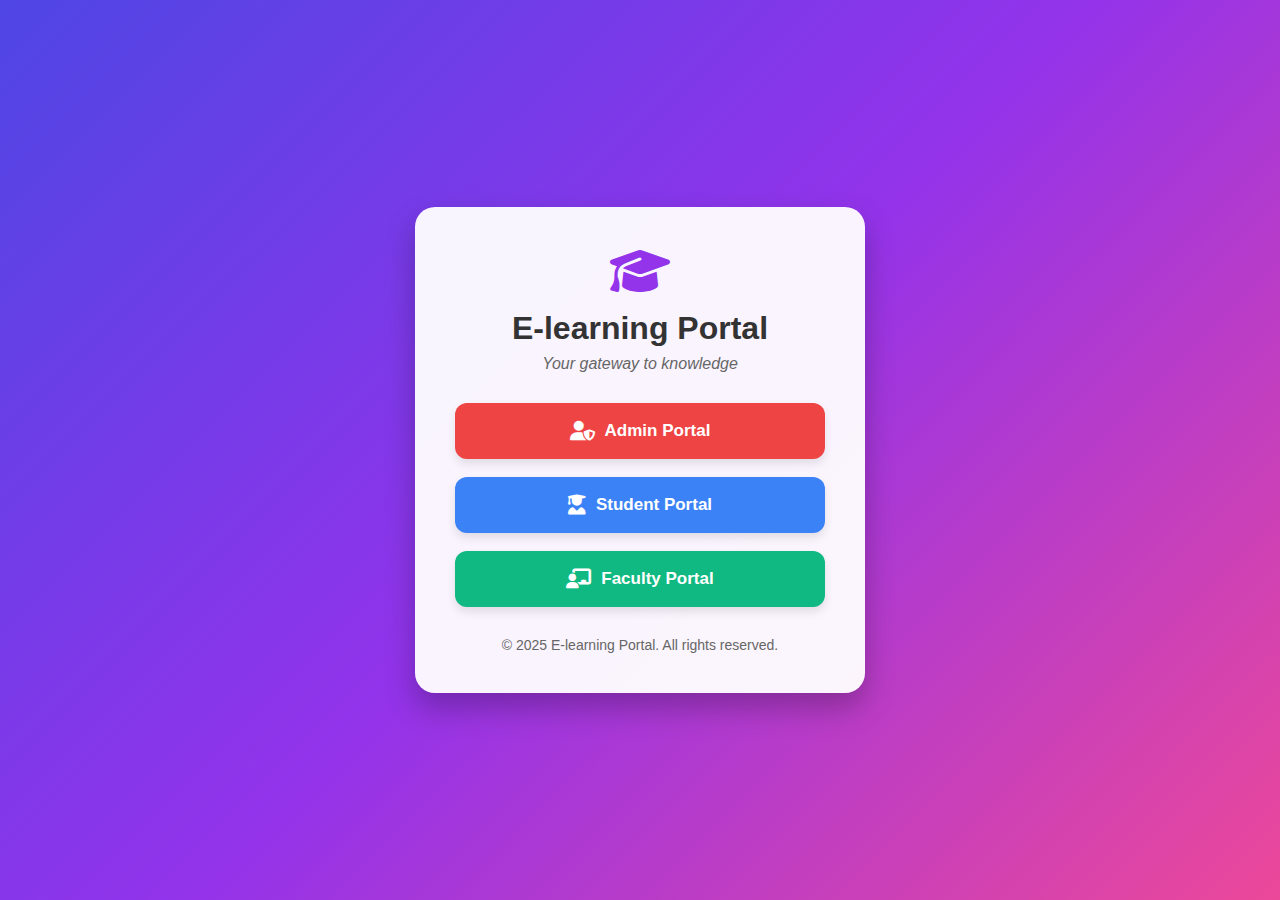
<file: LearningPlatform/index.html>
<!DOCTYPE html>
<html lang="en">
<head>
  <meta charset="UTF-8" />
  <meta name="viewport" content="width=device-width, initial-scale=1.0"/>
  <title>Elearning Portal</title>
  <link rel="stylesheet" href="style.css" />
  <link rel="stylesheet" href="https://cdnjs.cloudflare.com/ajax/libs/font-awesome/6.4.0/css/all.min.css" />
</head>
<body>
  <div class="container">
    <div class="header">
      <i class="fas fa-graduation-cap logo-icon"></i>
      <h1 class="title">E-learning Portal</h1>
      <p class="subtitle">Your gateway to knowledge</p>
    </div>
    
    <div class="links">
      <a href="Admin portal/index.html" class="btn admin" target="_blank">
        <i class="fas fa-user-shield"></i> Admin Portal
      </a>
      <a href="Student portal/index.html" class="btn student" target="_blank">
        <i class="fas fa-user-graduate"></i> Student Portal
      </a>
      <a href="Faculty portal/index.html" class="btn faculty" target="_blank">
        <i class="fas fa-chalkboard-teacher"></i> Faculty Portal
      </a>
    </div>

    <div class="footer">
      <p>© 2025 E-learning Portal. All rights reserved.</p>
    </div>
  </div>
</body>
</html>
</file>
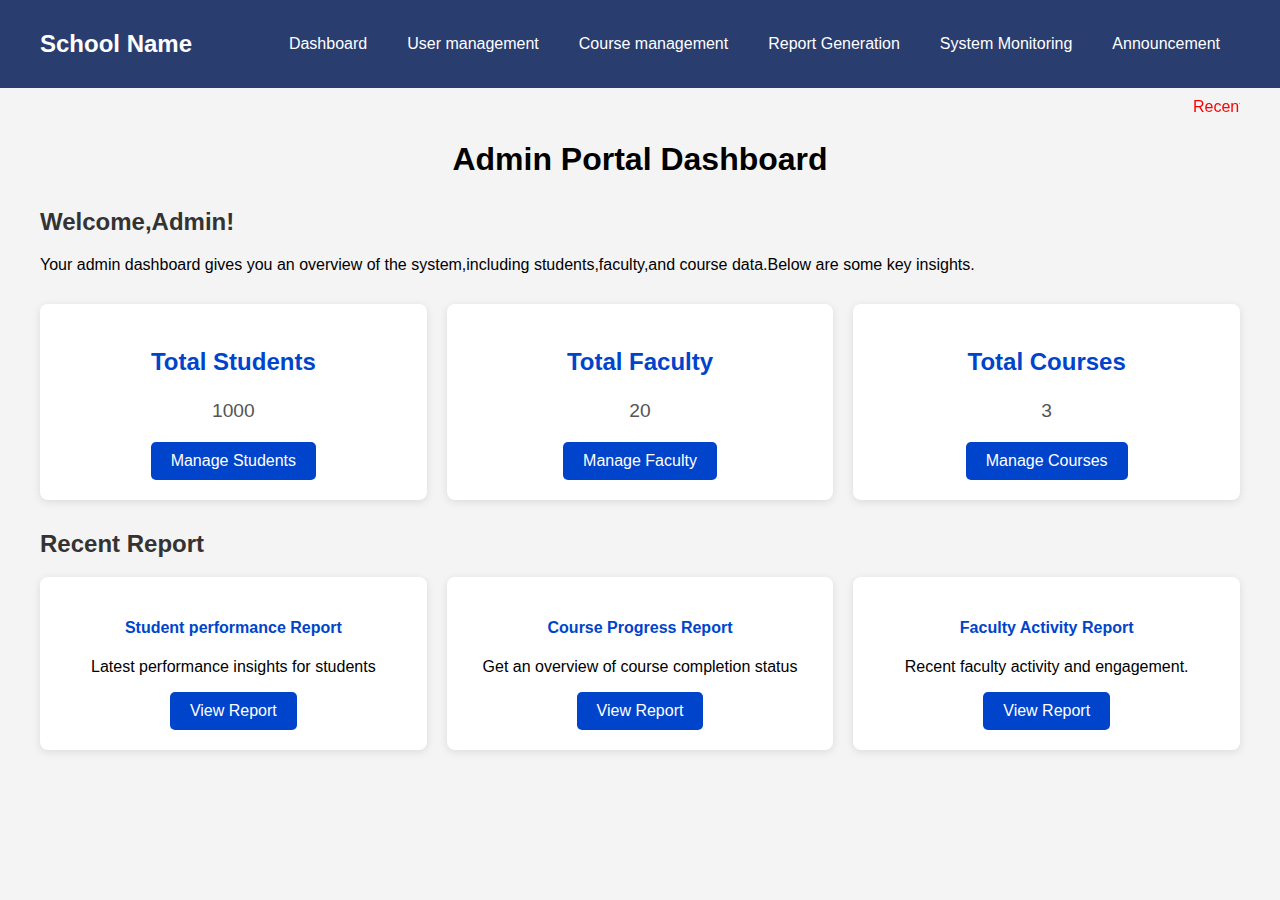
<file: LearningPlatform/Admin portal/index.html>
<!DOCTYPE html>
<html lang="en">
<head>
    <meta charset="UTF-8">
    <meta name="viewport" content="width=device-width, initial-scale=1.0">
    <title>Admin User Management</title>
    <link href="style.css" rel="stylesheet" />	
</head>
<body>
	<header>
		<div class="container"> 
			<div class="row">
				<div class="lft_part">
				  <a href="index.html">School Name</a>
			</div>
			<div class="rht_part"> 
				<ul class="menu">
					<li><a href="index.html">Dashboard</a></li>
					<li><a href="javascript:void(0)">User management</a>
				        <ul>
				          <li><a href="manage-students.html">manage students</a></li>
					      <li><a href="manage-faculty.html">manage faculty</a></li>
				        </ul>
					</li>
					<li><a href="javascript:void(0)">Course management</a>
					   <ul>
					       <li><a href="manage-course.html">manage Courses</a></li>
					   </ul>
					</li>
					<li><a href="javascript:void(0)">Report Generation</a>
					    <ul>
						    <li><a href="#">Student Performance Reports</a></li>
							<li><a href="#">Course Progress Reports</a></li>
							<li><a href="#">Faculty Activity Reports</a></li>
						</ul>
					</li>
					<li><a href="javascript:void(0)">System Monitoring</a>
					    <ul>
					        <li><a href="#">Track Platform Usage</a></li>
					        <li><a href="#">Handle Support Requests</a></li>
					        <li><a href="#">Manage Platform-Wide Settings</a></li>
					    </ul>
					</li>
					<li><a href="javascript:void(0)">Announcement</a>
					    <ul>
					        <li><a href="#">Create Broadcast Notification</a></li>
							<li><a href="#">View Broadcast Notification</a></li>
							<li><a href="#">Manage Announcement Categories</a></li>
						</ul>
					</li>	
				</ul>	
			</div>
		</div>
	 </div>
	</header>
	<div class="container">	
	         <marquee style="color:red;">Recent news goes over here</marquee>
		<h1>Admin Portal Dashboard</h1>
		<section class="dashboard-summary">
			 <h2>Welcome,Admin!</h2>
			 <p>Your admin dashboard gives you an overview of the system,including students,faculty,and course data.Below are some key insights.</p>
		</section>
			
		<section class="dashboard-cards">
			 <div class="card">
				<h3>Total Students</h3>
				<p id="studentcount">1000</p>
				<a href="manage-students.html"class="btn">Manage Students</a>
			 </div>
			 <div class="card">
				<h3>Total Faculty</h3>
				<p id="facultycount">20</p>
				<a href="manage-faculty.html"class="btn">Manage Faculty</a>
			 </div>
			 <div class="card">
				<h3>Total Courses</h3>
				<p id="coursecount">3</p>
				<a href="manage-courses.html"class="btn">Manage Courses</a>
			 </div>
		</section>
		
		<section>
			<h2>Recent Report </h2>
			<div class="report-summary">
				<div class="report-card">
					<h4>Student performance Report</h4>
					<p>Latest performance insights for students</p>
					<a href="student-performance-reports.html" class="btn">View Report</a>
				</div>
				<div class="report-card">
					<h4>Course Progress Report</h4>
					<p>Get an overview of course completion status</p>
					<a href="course-progress-reports.html" class="btn">View Report</a>
				</div>
				<div class="report-card">
					<h4>Faculty Activity Report</h4>
					<p>Recent faculty activity and engagement.</p>
					<a href="faculty-activity-reports.html" class="btn">View Report</a>
				</div>
			</div>
		</section>
<script src="script.js"></script>
</body>
</html>

<!-- Reports Section -->
<section id="reports" class="content" style="display:none">
    <h2 class="section-title">Performance Reports</h2>
    <div class="report-container">
        <p>Download your academic performance report:</p>
        <button class="btn primary" onclick="downloadReport()">Download PDF</button>
    </div>
</section>

<!-- System Monitoring Section -->
<section id="monitoring" class="content" style="display:none">
    <h2 class="section-title">System Monitoring</h2>
    <div class="monitoring-container">
        <p>Last login: <span id="last-login">April 5, 2025 - 10:30 AM</span></p>
        <p>Browser: <span id="browser-info"></span></p>
        <p>IP Address: <span id="ip-address">Detecting...</span></p>
    </div>
</section>

<!-- Account Management Section -->
<section id="account" class="content" style="display:none">
    <h2 class="section-title">Account Settings</h2>
    <div class="account-settings">
        <button class="btn secondary small">Change Password</button>
        <button class="btn danger small">Delete Account</button>
    </div>
</section>
</file>
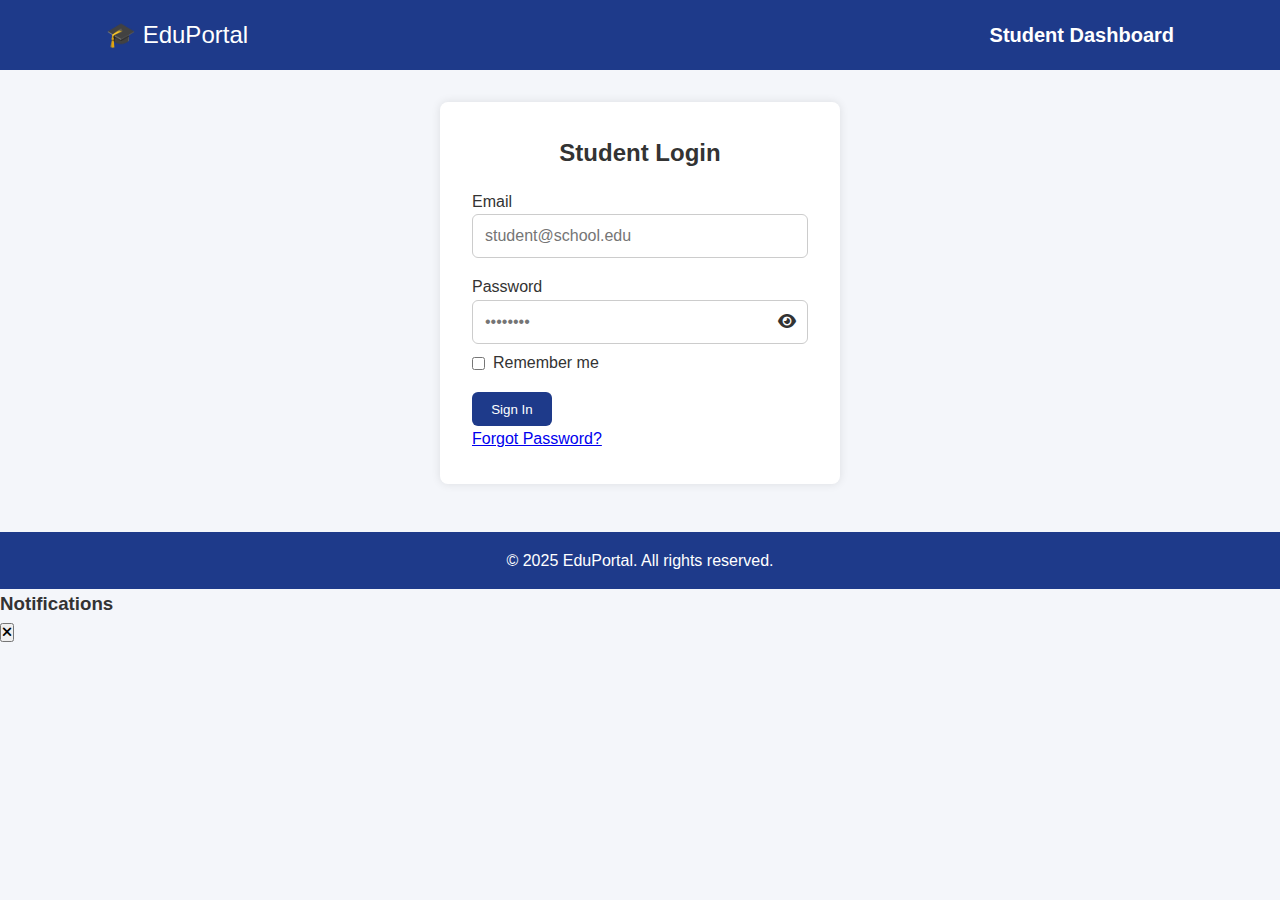
<file: LearningPlatform/Student portal/index.html>
<!-- index.html -->
<!DOCTYPE html>
<html lang="en">
<head>
    <meta charset="UTF-8">
    <meta name="viewport" content="width=device-width, initial-scale=1.0">
    <title>Student Portal - School Name</title>
    <link rel="stylesheet" href="style.css">
    <link rel="stylesheet" href="https://cdnjs.cloudflare.com/ajax/libs/font-awesome/6.4.0/css/all.min.css">
</head>
<body>
    <header class="main-header">
        <div class="container"> 
            <div class="header-content">
                <a href="index.html" class="logo">🎓 EduPortal</a>
                <h1 class="page-title">Student Dashboard</h1>
            </div>
        </div>
    </header>

    <main class="main-content">
        <div id="login-container" class="auth-box">
            <h2 class="auth-title">Student Login</h2>
            <form id="login-form">
                <div class="form-group">
                    <label for="username">Email</label>
                    <input type="email" id="username" placeholder="student@school.edu" required>
                </div>
                <div class="form-group">
                    <label for="password">Password</label>
                    <input type="password" id="password" placeholder="••••••••" required>
                    <div class="password-toggle">
                        <i class="fas fa-eye" id="password-toggle"></i>
                    </div>
                </div>
                <div class="form-group remember-me">
                    <input type="checkbox" id="remember" name="remember">
                    <label for="remember">Remember me</label>
                </div>
                <button type="submit" class="btn primary">Sign In</button>
                <p id="login-error" class="error-message">Invalid credentials. Use: praya@testmail.com / 11111</p>
            </form>
            <div class="auth-links">
                <a href="#" id="forgot-password">Forgot Password?</a>
            </div>
        </div>
        
        <div id="dashboard" class="dashboard-container">
            <nav class="dashboard-nav">
                <div class="nav-inner">
                    <button class="nav-btn active" data-section="courses"><i class="fas fa-book-open"></i> Courses</button>
                    <button class="nav-btn" data-section="lectures"><i class="fas fa-video"></i> Lectures</button>
                    <button class="nav-btn" data-section="assignments"><i class="fas fa-tasks"></i> Assignments</button>
                    <button class="nav-btn" data-section="quizzes"><i class="fas fa-pencil-alt"></i> Quizzes</button>
                    <button class="nav-btn" data-section="notifications"><i class="fas fa-bell"></i> Notifications</button>
                    <button class="nav-btn" data-section="profile"><i class="fas fa-user"></i> Profile</button>
                    <button class="nav-btn logout-btn" onclick="logout()"><i class="fas fa-sign-out-alt"></i> Logout</button>
                </div>
            </nav>

            <!-- Courses Section -->
            <section id="courses" class="content">
                <h2 class="section-title">My Courses</h2>
                <div class="course-grid">
                    <div class="course-card">
                        <div class="course-header">
                            <h3>Introduction to Computer Science</h3>
                            <span class="course-badge in-progress">In Progress</span>
                        </div>
                        <p class="course-instructor">Prof. Sarah Johnson</p>
                        <div class="course-progress">
                            <div class="progress-bar">
                                <div class="progress" style="width: 65%"></div>
                            </div>
                            <span class="progress-text">65% Complete</span>
                        </div>
                        <button class="btn secondary">Continue Learning</button>
                    </div>
                    
                    <div class="course-card">
                        <div class="course-header">
                            <h3>Data Structures and Algorithms</h3>
                            <span class="course-badge in-progress">In Progress</span>
                        </div>
                        <p class="course-instructor">Dr. Michael Chen</p>
                        <div class="course-progress">
                            <div class="progress-bar">
                                <div class="progress" style="width: 40%"></div>
                            </div>
                            <span class="progress-text">40% Complete</span>
                        </div>
                        <button class="btn secondary">Continue Learning</button>
                    </div>
                    
                    <div class="course-card">
                        <div class="course-header">
                            <h3>Web Development Fundamentals</h3>
                            <span class="course-badge completed">Completed</span>
                        </div>
                        <p class="course-instructor">Prof. Emily Rodriguez</p>
                        <div class="course-progress">
                            <div class="progress-bar">
                                <div class="progress" style="width: 100%"></div>
                            </div>
                            <span class="progress-text">100% Complete</span>
                        </div>
                        <button class="btn secondary">View Certificate</button>
                    </div>
                </div>
            </section>

            <!-- Lectures Section -->
            <section id="lectures" class="content">
                <h2 class="section-title">Upcoming Lectures</h2>
                <div class="lecture-list">
                    <div class="lecture-card">
                        <div class="lecture-date">
                            <span class="date">12</span>
                            <span class="month">APR</span>
                        </div>
                        <div class="lecture-details">
                            <h3>Binary Search Trees</h3>
                            <p>Data Structures and Algorithms</p>
                            <div class="lecture-meta">
                                <span><i class="fas fa-clock"></i> 14:00 - 15:30</span>
                                <span><i class="fas fa-map-marker-alt"></i> Room 302</span>
                            </div>
                        </div>
                        <div class="lecture-actions">
                            <button class="btn small"><i class="fas fa-calendar-plus"></i> Add to Calendar</button>
                        </div>
                    </div>
                    
                    <div class="lecture-card">
                        <div class="lecture-date">
                            <span class="date">15</span>
                            <span class="month">APR</span>
                        </div>
                        <div class="lecture-details">
                            <h3>Introduction to APIs</h3>
                            <p>Web Development Fundamentals</p>
                            <div class="lecture-meta">
                                <span><i class="fas fa-clock"></i> 10:00 - 11:30</span>
                                <span><i class="fas fa-map-marker-alt"></i> Room 101</span>
                            </div>
                        </div>
                        <div class="lecture-actions">
                            <button class="btn small"><i class="fas fa-calendar-plus"></i> Add to Calendar</button>
                        </div>
                    </div>
                </div>
            </section>

            <!-- Assignments Section -->
            <section id="assignments" class="content">
                <h2 class="section-title">Pending Assignments</h2>
                <div class="assignment-list">
                    <div class="assignment-card">
                        <div class="assignment-status urgent">
                            <i class="fas fa-exclamation-circle"></i>
                        </div>
                        <div class="assignment-details">
                            <h3>Algorithm Implementation</h3>
                            <p>Data Structures and Algorithms</p>
                            <div class="assignment-meta">
                                <span><i class="fas fa-calendar-alt"></i> Due: Apr 10, 2025</span>
                                <span><i class="fas fa-file-alt"></i> PDF Report + Code</span>
                            </div>
                        </div>
                        <div class="assignment-actions">
                            <button class="btn primary small">Submit</button>
                        </div>
                    </div>
                    
                    <div class="assignment-card">
                        <div class="assignment-status">
                            <i class="fas fa-clock"></i>
                        </div>
                        <div class="assignment-details">
                            <h3>Responsive Design Project</h3>
                            <p>Web Development Fundamentals</p>
                            <div class="assignment-meta">
                                <span><i class="fas fa-calendar-alt"></i> Due: Apr 20, 2025</span>
                                <span><i class="fas fa-file-code"></i> HTML/CSS/JS Files</span>
                            </div>
                        </div>
                        <div class="assignment-actions">
                            <button class="btn primary small">Submit</button>
                        </div>
                    </div>
                </div>
            </section>

            <!-- Quizzes Section -->
            <section id="quizzes" class="content">
                <h2 class="section-title">Upcoming Quizzes</h2>
                <div class="quiz-list">
                    <div class="quiz-card">
                        <div class="quiz-icon">
                            <i class="fas fa-question-circle"></i>
                        </div>
                        <div class="quiz-details">
                            <h3>Sorting Algorithms Quiz</h3>
                            <p>Data Structures and Algorithms</p>
                            <div class="quiz-meta">
                                <span><i class="fas fa-calendar-alt"></i> Apr 14, 2025</span>
                                <span><i class="fas fa-clock"></i> 30 minutes</span>
                                <span><i class="fas fa-star"></i> 25 points</span>
                            </div>
                        </div>
                        <div class="quiz-actions">
                            <button class="btn secondary small" disabled>Not Available Yet</button>
                        </div>
                    </div>
                    
                    <div class="quiz-card">
                        <div class="quiz-icon active">
                            <i class="fas fa-play-circle"></i>
                        </div>
                        <div class="quiz-details">
                            <h3>JavaScript Basics</h3>
                            <p>Web Development Fundamentals</p>
                            <div class="quiz-meta">
                                <span><i class="fas fa-calendar-alt"></i> Available Now</span>
                                <span><i class="fas fa-clock"></i> 20 minutes</span>
                                <span><i class="fas fa-star"></i> 15 points</span>
                            </div>
                        </div>
                        <div class="quiz-actions">
                            <button class="btn primary small">Start Quiz</button>
                        </div>
                    </div>
                </div>
            </section>

            <!-- Notifications Section -->
            <section id="notifications" class="content">
                <h2 class="section-title">Notifications</h2>
                <div class="notification-list">
                    <div class="notification-card unread">
                        <div class="notification-icon">
                            <i class="fas fa-bell"></i>
                        </div>
                        <div class="notification-content">
                            <h3>Assignment Graded</h3>
                            <p>Your "OOP Concepts" assignment has been graded. You scored 92/100.</p>
                            <span class="notification-time">2 hours ago</span>
                        </div>
                        <div class="notification-actions">
                            <button class="btn mini"><i class="fas fa-check"></i></button>
                        </div>
                    </div>
                    
                    <div class="notification-card unread">
                        <div class="notification-icon">
                            <i class="fas fa-comment-alt"></i>
                        </div>
                        <div class="notification-content">
                            <h3>New Comment</h3>
                            <p>Prof. Johnson commented on your discussion post about recursion.</p>
                            <span class="notification-time">Yesterday</span>
                        </div>
                        <div class="notification-actions">
                            <button class="btn mini"><i class="fas fa-check"></i></button>
                        </div>
                    </div>
                    
                    <div class="notification-card">
                        <div class="notification-icon">
                            <i class="fas fa-calendar-alt"></i>
                        </div>
                        <div class="notification-content">
                            <h3>Course Schedule Updated</h3>
                            <p>The Data Structures class on April 8th has been rescheduled to April 9th.</p>
                            <span class="notification-time">3 days ago</span>
                        </div>
                        <div class="notification-actions">
                            <button class="btn mini"><i class="fas fa-check"></i></button>
                        </div>
                    </div>
                </div>
            </section>

            <!-- Profile Section -->
            <section id="profile" class="content">
                <h2 class="section-title">Student Profile</h2>
                <div class="profile-container">
                    <div class="profile-header">
                        <div class="profile-avatar">
                            <i class="fas fa-user-circle"></i>
                        </div>
                        <div class="profile-info">
                            <h3>Praya Johnson</h3>
                            <p>Student ID: ST12345</p>
                            <p>Computer Science Department</p>
                        </div>
                    </div>
                    <div class="profile-details">
                        <div class="detail-group">
                            <h4>Personal Information</h4>
                            <div class="profile-field">
                                <label>Email:</label>
                                <p>praya@testmail.com</p>
                            </div>
                            <div class="profile-field">
                                <label>Phone:</label>
                                <p>+1 (555) 123-4567</p>
                            </div>
                            <button class="btn secondary small">Edit Information</button>
                        </div>
                        <div class="detail-group">
                            <h4>Academic Information</h4>
                            <div class="profile-field">
                                <label>Program:</label>
                                <p>Bachelor of Science in Computer Science</p>
                            </div>
                            <div class="profile-field">
                                <label>Enrollment Year:</label>
                                <p>2023</p>
                            </div>
                            <div class="profile-field">
                                <label>Academic Advisor:</label>
                                <p>Dr. Lisa Peterson</p>
                            </div>
                        </div>
                    </div>
                </div>
            </section>
        </div>
    </main>

    <footer class="main-footer">
        <div class="container">
            <p>&copy; 2025 EduPortal. All rights reserved.</p>
        </div>
    </footer>

    <div id="notifications-popup" class="popup">
        <div class="popup-content">
            <div class="popup-header">
                <h3>Notifications</h3>
                <button id="close-notifications" class="close-btn"><i class="fas fa-times"></i></button>
            </div>
            <div class="popup-body">
                <!-- Notification items will be loaded here -->
            </div>
        </div>
    </div>

    <script src="script.js"></script>
</body>
</html>
</file>
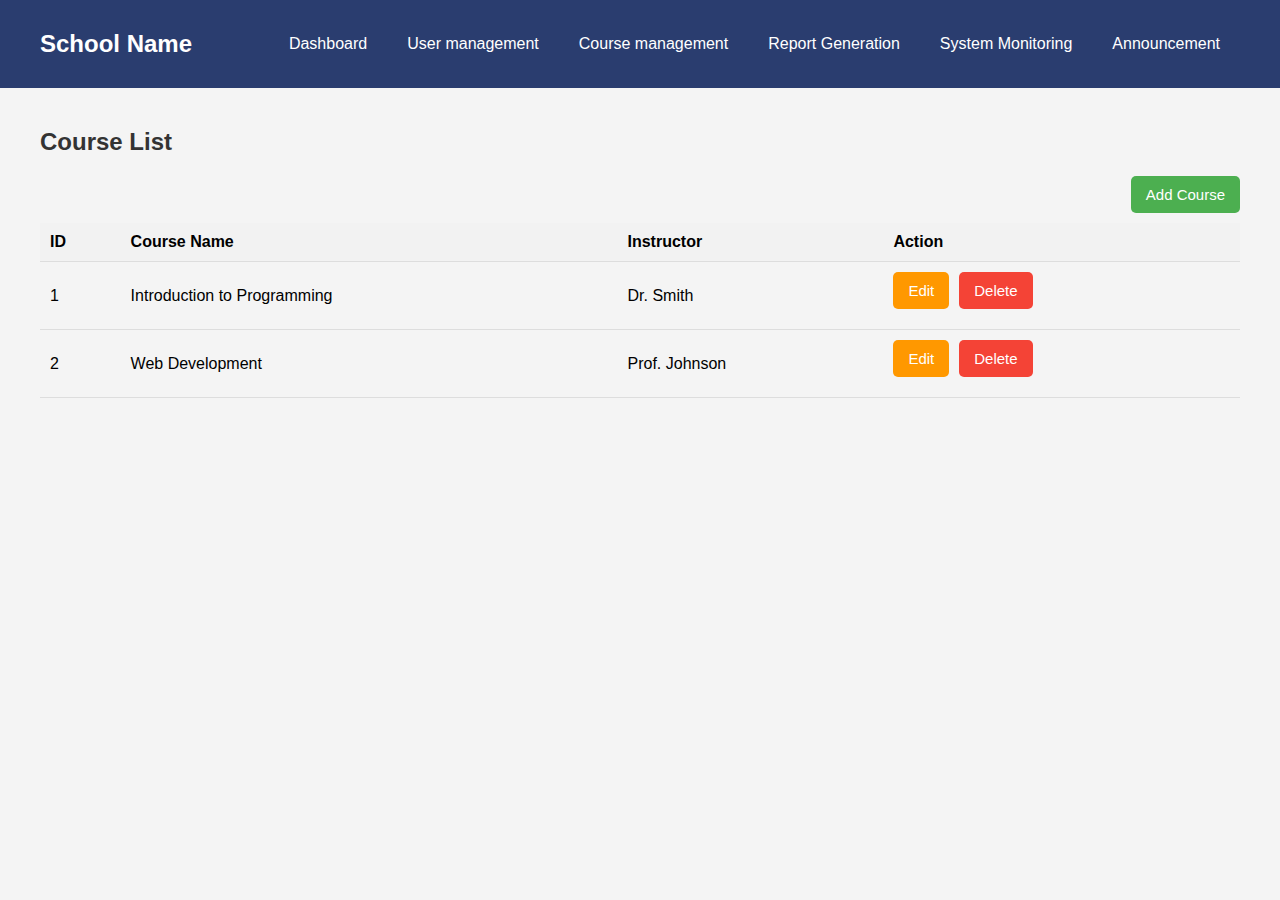
<file: LearningPlatform/Admin portal/manage-course.html>
<!DOCTYPE html>
<html lang="en">
<head>
    <meta charset="UTF-8">
    <meta name="viewport" content="width=device-width, initial-scale=1.0">
    <title>Admin User Management</title>
    <link href="style.css" rel="stylesheet" />	
</head>
<body>
	<header>
		<div class="container"> 
			<div class="row">
				<div class="lft_part">
				  <a href="index.html">School Name</a>
			</div>
			<div class="rht_part"> 
				<ul class="menu">
					<li><a href="index.html">Dashboard</a></li>
					<li><a href="javascript:void(0)">User management</a>
				        <ul>
				          <li><a href="manage-students.html">manage students</a></li>
					      <li><a href="manage-faculty.html">manage faculty</a></li>
				        </ul>
					</li>
					<li><a href="javascript:void(0)">Course management</a>
					   <ul>
					       <li><a href="manage-course.html">manage Courses</a></li>
					   </ul>
					</li>
					<li><a href="javascript:void(0)">Report Generation</a>
					    <ul>
						    <li><a href="#">Student Performance Reports</a></li>
							<li><a href="#">Course Progress Reports</a></li>
							<li><a href="#">Faculty Activity Reports</a></li>
						</ul>
					</li>
					<li><a href="javascript:void(0)">System Monitoring</a>
					    <ul>
					        <li><a href="#">Track Platform Usage</a></li>
					        <li><a href="#">Handle Support Requests</a></li>
					        <li><a href="#">Manage Platform-Wide Settings</a></li>
					    </ul>
					</li>
					<li><a href="javascript:void(0)">Announcement</a>
					    <ul>
					        <li><a href="#">Create Broadcast Notification</a></li>
							<li><a href="#">View Broadcast Notification</a></li>
							<li><a href="#">Manage Announcement Categories</a></li>
						</ul>
					</li>	
				</ul>	
			</div>
		</div>
	 </div>
	</header>
	<div class="container">	
		<section id="course-management">
			<h2>Course List</h2>
			<div style="text-align:right;">
				<button onclick="openCourseForm()">Add Course</button>
			</div>
			<table id="courseTable">
				<thead>
					<tr>
						<th>ID</th>
						<th>Course Name</th>
						<th>Instructor</th>
						<th>Action</th>
					</tr>
				</thead>
				<tbody>
				
				</tbody>
			</table>
		</section>
		<div id="courseModal" class="modal">
			<div class="modal-content">
				<span class="close-btn" onclick="closeCourseForm()">&times;</span>
				<h3 id="modalTitle">Add New Course </h3>
				<form id="courseForm">
					<label for="courseName">Name:</label>
					<input type="text" id="courseName" required /><br /><br />
					<label for="instructor">Instructor: </label>
					<input type="text" id="instructor" required /><br /><br />
					<button type="submit" id="submitBtn">Add Course</button>
				</form>
			</div>
		</div>
	</div>
	<script src="script.js"></script>
</body>
</html>
</file>
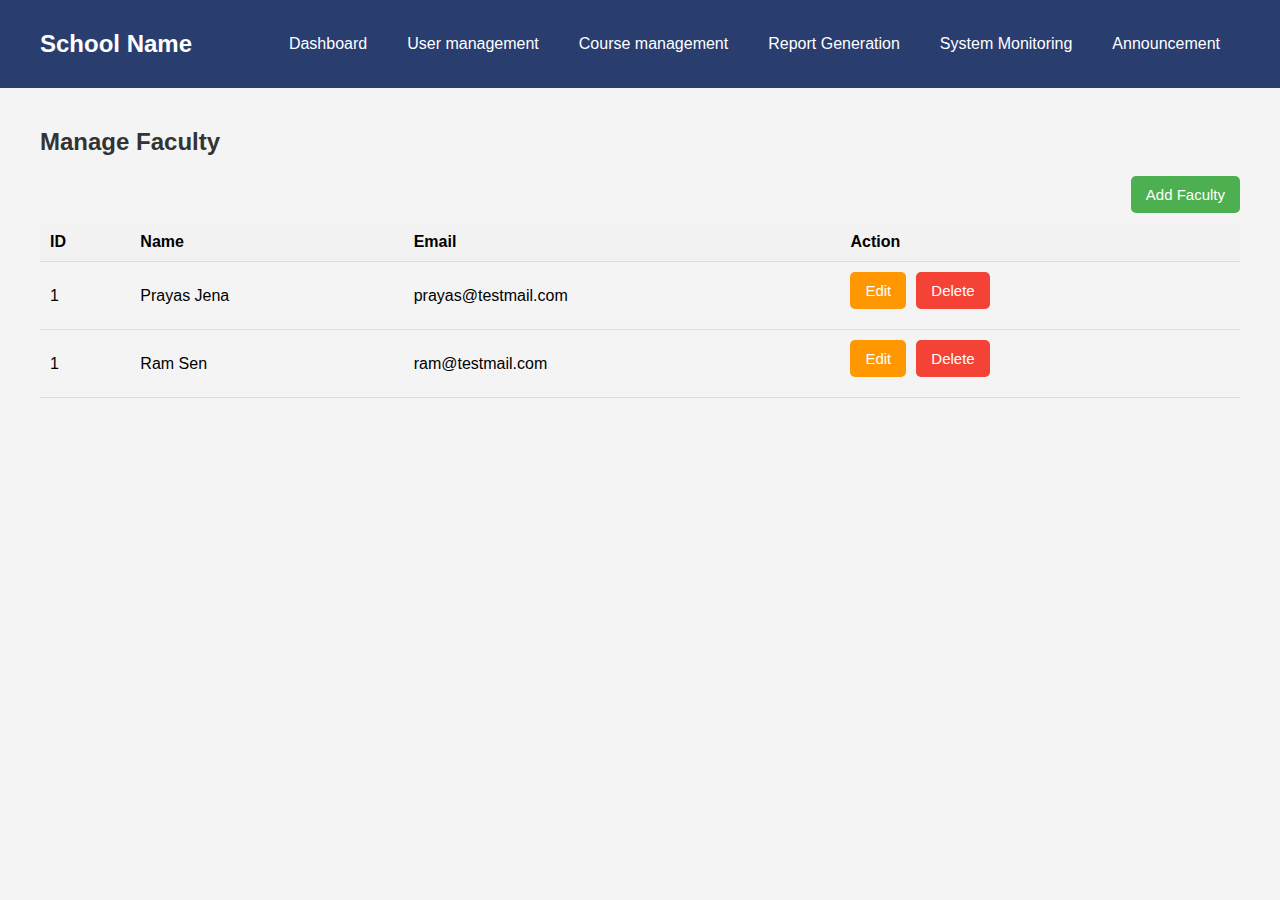
<file: LearningPlatform/Admin portal/manage-faculty.html>
<!DOCTYPE html>
<html lang="en">
<head>
    <meta charset="UTF-8">
    <meta name="viewport" content="width=device-width, initial-scale=1.0">
    <title>Admin User Management</title>
    <link href="style.css" rel="stylesheet" />	
</head>
<body>
	<header>
		<div class="container"> 
			<div class="row">
				<div class="lft_part">
				  <a href="index.html">School Name</a>
			</div>
			<div class="rht_part"> 
				<ul class="menu">
					<li><a href="index.html">Dashboard</a></li>
					<li><a href="javascript:void(0)">User management</a>
				        <ul>
				          <li><a href="manage-students.html">manage students</a></li>
					      <li><a href="manage-faculty.html">manage faculty</a></li>
				        </ul>
					</li>
					<li><a href="javascript:void(0)">Course management</a>
					   <ul>
					       <li><a href="manage-course.html">manage Courses</a></li>
					   </ul>
					</li>
					<li><a href="javascript:void(0)">Report Generation</a>
					    <ul>
						    <li><a href="#">Student Performance Reports</a></li>
							<li><a href="#">Course Progress Reports</a></li>
							<li><a href="#">Faculty Activity Reports</a></li>
						</ul>
					</li>
					<li><a href="javascript:void(0)">System Monitoring</a>
					    <ul>
					        <li><a href="#">Track Platform Usage</a></li>
					        <li><a href="#">Handle Support Requests</a></li>
					        <li><a href="#">Manage Platform-Wide Settings</a></li>
					    </ul>
					</li>
					<li><a href="javascript:void(0)">Announcement</a>
					    <ul>
					        <li><a href="#">Create Broadcast Notification</a></li>
							<li><a href="#">View Broadcast Notification</a></li>
							<li><a href="#">Manage Announcement Categories</a></li>
						</ul>
					</li>	
				</ul>	
			</div>
		</div>
	 </div>
	</header>
	<div class="container">	
		<section id="faculty">
			<h2>Manage Faculty</h2>
			<div style="text-align:right;">
				<button onclick="openAddFacultyForm()">Add Faculty</button>
			</div>
			<table id="facultyTable">
				<thead>
					<tr>
						<th>ID</th>
						<th>Name</th>
						<th>Email</th>
						<th>Action</th>
					</tr>
				</thead>
				<tbody>
				
				</tbody>
			</table>
		</section>
		<div id="addFacultyModal" class="modal">
			<div class="modal-content">
				<span class="close-btn" onclick="closeAddFacultytForm()">&times;</span>
				<h3>Add New Faculty </h3>
				<form id="addFacultyForm">
					<label for="facultyName">Name:</label>
					<input type="text" id="facultyName" required /><br /><br />
					<label for="facultyEmail">Email: </label>
					<input type="email" id="facultyEmail" required /><br /><br />
					<button type="submit">Add Faculty</button>
				</form>
			</div>
		</div>
	</div>
	<script src="script.js"></script>
</body>
</html>
</file>
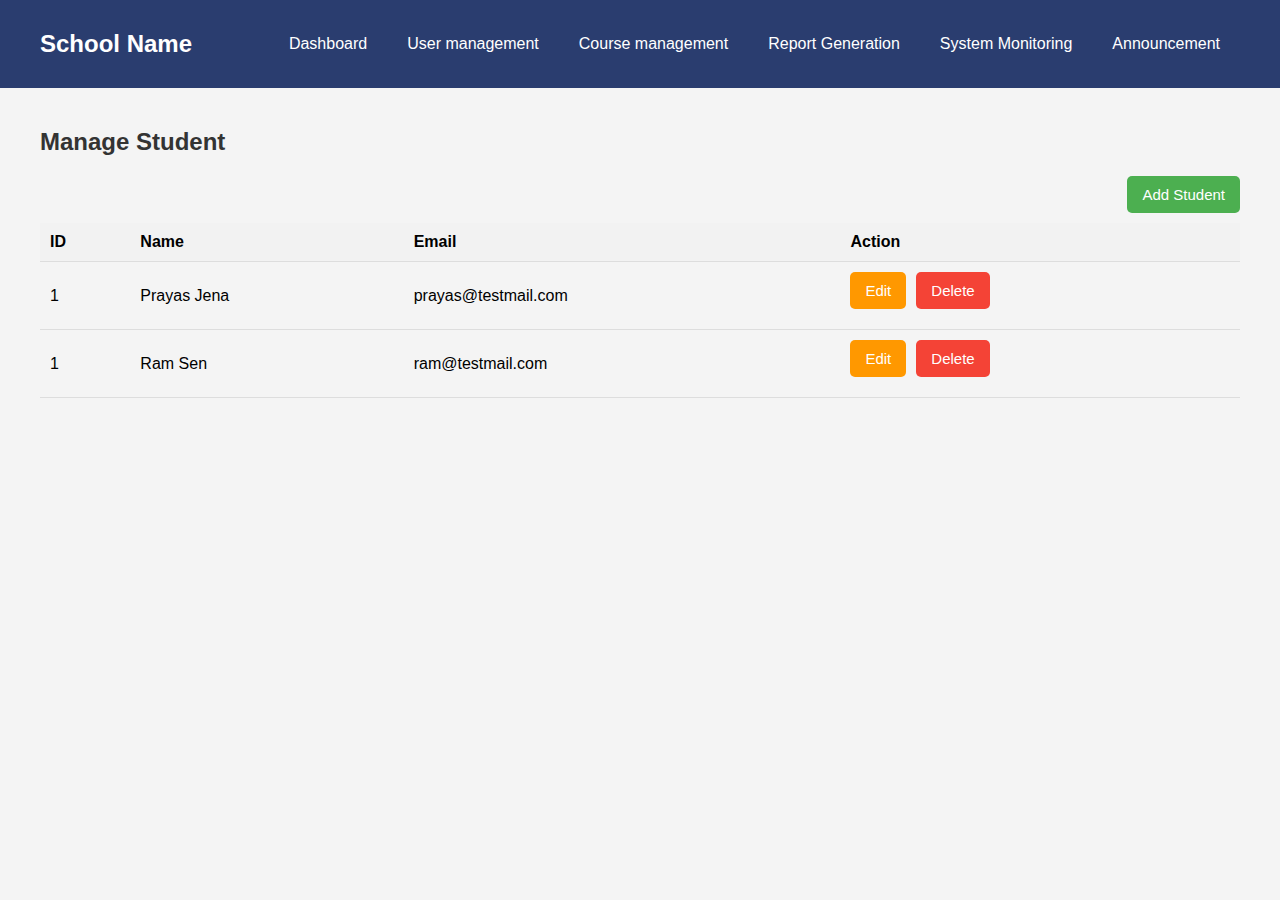
<file: LearningPlatform/Admin portal/manage-students.html>
<!DOCTYPE html>
<html lang="en">
<head>
    <meta charset="UTF-8">
    <meta name="viewport" content="width=device-width, initial-scale=1.0">
    <title>Admin User Management</title>
    <link href="style.css" rel="stylesheet" />	
</head>
<body>
	<header>
		<div class="container"> 
			<div class="row">
				<div class="lft_part">
				  <a href="index.html">School Name</a>
			</div>
			<div class="rht_part"> 
				<ul class="menu">
					<li><a href="index.html">Dashboard</a></li>
					<li><a href="javascript:void(0)">User management</a>
				        <ul>
				          <li><a href="manage-students.html">manage students</a></li>
					      <li><a href="manage-faculty.html">manage faculty</a></li>
				        </ul>
					</li>
					<li><a href="javascript:void(0)">Course management</a>
					   <ul>
					       <li><a href="manage-course.html">manage Courses</a></li>
					   </ul>
					</li>
					<li><a href="javascript:void(0)">Report Generation</a>
					    <ul>
						    <li><a href="#">Student Performance Reports</a></li>
							<li><a href="#">Course Progress Reports</a></li>
							<li><a href="#">Faculty Activity Reports</a></li>
						</ul>
					</li>
					<li><a href="javascript:void(0)">System Monitoring</a>
					    <ul>
					        <li><a href="#">Track Platform Usage</a></li>
					        <li><a href="#">Handle Support Requests</a></li>
					        <li><a href="#">Manage Platform-Wide Settings</a></li>
					    </ul>
					</li>
					<li><a href="javascript:void(0)">Announcement</a>
					    <ul>
					        <li><a href="#">Create Broadcast Notification</a></li>
							<li><a href="#">View Broadcast Notification</a></li>
							<li><a href="#">Manage Announcement Categories</a></li>
						</ul>
					</li>	
				</ul>		
			</div>
		</div>
	 </div>
	</header>
	<div class="container">	
		<section id="students">
			<h2>Manage Student</h2>
			<div style="text-align:right;">
				<button onclick="openAddStudentForm()">Add Student</button>
			</div>
			<table id="studentsTable">
				<thead>
					<tr>
						<th>ID</th>
						<th>Name</th>
						<th>Email</th>
						<th>Action</th>
					</tr>
				</thead>
				<tbody>				
				</tbody>
			</table>
		</section>
		<div id="addStudentModal" class="modal">
			<div class="modal-content">
				<span class="close-btn" onclick="closeAddStudentForm()">&times;</span>
				<h3>Add New Students </h3>
				<form id="addStudentForm">
					<label for="studentName">Name:</label>
					<input type="text" id="studentName" required /><br /><br />
					<label for="studentEmail">Email: </label>
					<input type="email" id="studentEmail" required /><br /><br />
					<button type="submit">Add Student</button>
				</form>
			</div>
		</div>
	</div>
	<script src="script.js"></script>
</body>
</html>
</file>
<file: LearningPlatform/style.css>
/* style.css */

* {
  margin: 0;
  padding: 0;
  box-sizing: border-box;
}

body {
  font-family: 'Segoe UI', Tahoma, Geneva, Verdana, sans-serif;
  background: linear-gradient(135deg, #4f46e5, #9333ea, #ec4899);
  height: 100vh;
  display: flex;
  align-items: center;
  justify-content: center;
  color: #333;
}

.container {
  background: rgba(255, 255, 255, 0.95);
  padding: 40px;
  border-radius: 20px;
  text-align: center;
  box-shadow: 0 15px 30px rgba(0, 0, 0, 0.25);
  max-width: 450px;
  width: 90%;
  animation: fadeIn 0.8s ease-in-out;
}

@keyframes fadeIn {
  from { opacity: 0; transform: translateY(20px); }
  to { opacity: 1; transform: translateY(0); }
}

.header {
  margin-bottom: 30px;
}

.logo-icon {
  font-size: 48px;
  color: #9333ea;
  margin-bottom: 15px;
}

.title {
  font-size: 32px;
  color: #333;
  font-weight: 700;
  margin-bottom: 8px;
}

.subtitle {
  color: #666;
  font-size: 16px;
  font-style: italic;
}

.links {
  display: flex;
  flex-direction: column;
  gap: 18px;
  margin-bottom: 30px;
}

.btn {
  display: flex;
  align-items: center;
  justify-content: center;
  padding: 16px;
  text-decoration: none;
  font-weight: 600;
  font-size: 17px;
  color: #fff;
  border-radius: 12px;
  transition: all 0.3s ease;
  box-shadow: 0 5px 10px rgba(0, 0, 0, 0.1);
  border: 2px solid transparent;
}

.btn i {
  margin-right: 10px;
  font-size: 20px;
}

.btn.student {
  background-color: #3b82f6;
}

.btn.student:hover {
  background-color: #2563eb;
  transform: translateY(-3px);
  box-shadow: 0 7px 14px rgba(59, 130, 246, 0.3);
}

.btn.faculty {
  background-color: #10b981;
}

.btn.faculty:hover {
  background-color: #059669;
  transform: translateY(-3px);
  box-shadow: 0 7px 14px rgba(16, 185, 129, 0.3);
}

.btn.admin {
  background-color: #ef4444;
}

.btn.admin:hover {
  background-color: #dc2626;
  transform: translateY(-3px);
  box-shadow: 0 7px 14px rgba(239, 68, 68, 0.3);
}

.footer {
  margin-top: 20px;
  font-size: 14px;
  color: #666;
}

@media (max-width: 480px) {
  .container {
    padding: 30px 20px;
  }
  
  .title {
    font-size: 28px;
  }
  
  .btn {
    padding: 14px;
  }
}
</file>
<file: LearningPlatform/Admin portal/style.css>
body{font-family: Arial, sans-serif; margin:0;padding:0;background-color:#f4f4f4;}
header{background-color: #2A3D6F;color:#fff;padding:15px 0; position: sticky; top:0;z-index:1000;}
a{text-decoration:none;}
ul{list-style:none;padding:0;margin:0}
.row{display:flex;justify-content: space-between;align-items: center;}
.lft_part a{font-size: 24px;font-weight:bold;color:#fff;}
.rht_part{flex:1;display:flex;justify-content: flex-end;}
.menu{display:flex;}
.menu li{position:relative;margin: 0 5px;}
.menu a{color:#fff;padding: 10px 15px;display:block;font-size: 16px;transition: background-color 0.3s ease;}
.menu a:hover{background-color:#1a2c55;border-radius: 5px;}
.menu li > ul{display:none;position:absolute;top:100%;left:0;background-color: #2a3d6f;border-radius:5px;box-shadow: 0 4px 6px rgba(0,0,0,0.2); width:200px;}
.menu li:hover > ul{display:block;}
.menu li > ul li{border-bottom: 1px solid #ddd;}
.menu li > ul li a{padding: 10px;font-size: 14px;}
.menu li > ul li a:hover{background-color: #1a2c55;}
.container{max-width: 1200px;width: 95%;margin:0px auto;padding: 10px;}
h1{text-align:center;margin-bottom: 20px;} 
section{margin-top: 30px;}
button{padding: 10px 15px;background-color: #4caf50;color: #fff;border: none;cursor: pointer;font-size: 15px;border-radius: 5px;margin-bottom:10px;}
button:hover{background-color: #45a049;}
table{width: 100%;border-collapse:collapse;}
table th , table td{padding: 10px; text-align: left; border-bottom: 1px solid #ddd;}
table th{background-color:#f2f2f2;}
table tr:hover{background-color: #f1f1f1;}
.action-btns{
	display: flex;
	gap:5x;
}
	.action-btns button {
		background-color:#ff9800;
	}
	
	h2 {
		color:#333;
	}
	.dashboard-summary {
		margin-bottom:30px;
	}
	
	/*dashboard cards*/
	.dashboard-cards{
		display:flex;
		gap:20px;
		justify-content: space-between;
	}
	.card {
		background-color:white;
		padding:20px;
		border-radius: 8px;
		box-shadow:0 2px 8px rgba(0,0,0,0.1);
		width:30%;
		text-align:center;
	}
	.card h3{
		font-size: 1.5rem;
		color:#0044cc;
	}
	.card p {
		font-size: 1.2rem;
		color:#555;
	}
	.card .btn ,.report-card .btn ,.annoucement-card .btn{
		display:inline-block;
		background-color:#0044cc;
		color:white;
		padding:10px 20px;
		border-radius:5px;
		text-decoration:none;
	}
	.card .btn:hover,.report-card .btn:hover ,.anouncement-card .btn:hover{
	}
	/*report summary*/
	.report-summary {
		display:flex;
		gap:20px;
	}
	.report-card{
		background-color:white;
		padding:20px;
		border-radius:8px;
		box-shadow:0 2px 8px rgba(0,0,0,0.1);		
		width:30%;
		text-align:center;
	}
	.report-card h4 {
		color:#0044cc;
	}
	.report-card .btn{
		background-color:#0044cc;
	}
	
	.action-btns button.delete {
		background-color:#f44336;
	}
	/*modal styles */
	.modal {
		display:none; /*hidden by default*/
		position: fixed;
		z-index:1; /* sit on top*/
		left:0;
		top:0;
		width:100%;
		height:100%;
		overflow: auto; /* enable scroll if needed */
		background-color: rgb(0,0,0); /*fallback color*/
		background-color:rgba(0,0,0,0.4); /* black with opacity */
		padding-top: 60px;
	}
	.modal-content {
		background-color:white;
		margin:5% auto;
		padding:20px;
		border:1px solid #888;
		width:80%;
		max-width: 500px;
	}
	.close-btn {
		color:#aaa;
		float:right;
		font-size:28px;
		font-weight:bold;
	}
	.close-btn:hover,
	.close-btn:focus{
		color:black;
		text-decoration: none;
		cursor:pointer;
		}
		
	
		
	
		
 
 
.report-container, .monitoring-container, .account-settings {
    background: #fff;
    padding: 20px;
    border-radius: 12px;
    box-shadow: 0 4px 10px rgba(0, 0, 0, 0.08);
    margin-top: 20px;
}

.account-settings .btn {
    margin-right: 10px;
}

.btn.danger {
    background-color: #e74c3c;
    color: white;
}
</file>
<file: LearningPlatform/Student portal/style.css>
/* Reset & Base Styles */
* {
  margin: 0;
  padding: 0;
  box-sizing: border-box;
}
body {
  font-family: 'Segoe UI', sans-serif;
  background-color: #f4f6fa;
  color: #333;
  line-height: 1.6;
}

/* Header */
.main-header {
  background-color: #1e3a8a;
  color: white;
  padding: 1rem 0;
}
.header-content {
  display: flex;
  justify-content: space-between;
  align-items: center;
  max-width: 1100px;
  margin: 0 auto;
  padding: 0 1rem;
}
.logo {
  color: white;
  text-decoration: none;
  font-size: 1.5rem;
}
.page-title {
  font-size: 1.25rem;
}

/* Login Box */
.auth-box {
  max-width: 400px;
  background: white;
  margin: 2rem auto;
  padding: 2rem;
  box-shadow: 0 0 10px rgba(0,0,0,0.1);
  border-radius: 8px;
}
.auth-title {
  text-align: center;
  margin-bottom: 1rem;
}
.form-group {
  margin-bottom: 1rem;
}
input[type="email"],
input[type="password"] {
  width: 100%;
  padding: 0.75rem;
  border: 1px solid #ccc;
  border-radius: 6px;
  font-size: 1rem;
}
.password-toggle {
  position: relative;
  margin-top: -2.2rem;
  margin-left: calc(100% - 30px);
  cursor: pointer;
}
.btn {
  display: inline-block;
  padding: 0.6rem 1.2rem;
  border: none;
  border-radius: 6px;
  cursor: pointer;
}
.btn.primary {
  background-color: #1e3a8a;
  color: white;
}
.btn.secondary {
  background-color: #e0e7ff;
  color: #1e3a8a;
}
.btn.small {
  padding: 0.3rem 0.8rem;
  font-size: 0.9rem;
}
.btn.mini {
  padding: 0.2rem 0.5rem;
}
.remember-me {
  display: flex;
  align-items: center;
  gap: 0.5rem;
}
.error-message {
  color: red;
  font-size: 0.875rem;
  display: none;
}

/* Dashboard Layout */
.dashboard-container {
  display: none;
  max-width: 1200px;
  margin: 2rem auto;
  padding: 0 1rem;
}
.dashboard-nav {
  display: flex;
  flex-wrap: wrap;
  gap: 0.5rem;
  margin-bottom: 1rem;
}
.nav-btn {
  padding: 0.5rem 1rem;
  border: none;
  background-color: #e0e7ff;
  color: #1e3a8a;
  border-radius: 6px;
  cursor: pointer;
}
.nav-btn.active {
  background-color: #1e3a8a;
  color: white;
}

/* Sections */
.section-title {
  margin-bottom: 1rem;
}
.course-grid, .lecture-list, .assignment-list, .quiz-list, .notification-list {
  display: grid;
  gap: 1rem;
}
.course-card, .lecture-card, .assignment-card, .quiz-card, .notification-card {
  background: white;
  padding: 1rem;
  border-radius: 8px;
  box-shadow: 0 2px 5px rgba(0,0,0,0.05);
}
.course-badge {
  padding: 0.3rem 0.6rem;
  border-radius: 4px;
  font-size: 0.8rem;
  color: white;
}
.course-badge.in-progress {
  background-color: #f59e0b;
}
.course-badge.completed {
  background-color: #10b981;
}
.progress-bar {
  background: #e5e7eb;
  border-radius: 6px;
  overflow: hidden;
  height: 10px;
}
.progress {
  background: #1e3a8a;
  height: 10px;
}
.progress-text {
  font-size: 0.8rem;
}

/* Notifications */
.notification-card.unread {
  border-left: 4px solid #1e3a8a;
  background-color: #f0f4ff;
}

/* Profile */
.profile-container {
  background: white;
  padding: 1.5rem;
  border-radius: 8px;
  box-shadow: 0 2px 8px rgba(0,0,0,0.05);
}
.profile-header {
  display: flex;
  gap: 1rem;
  align-items: center;
}
.profile-avatar i {
  font-size: 3rem;
  color: #1e3a8a;
}
.profile-info h3 {
  margin-bottom: 0.3rem;
}
.profile-details {
  margin-top: 1.5rem;
}
.profile-field {
  margin-bottom: 0.5rem;
}

/* Footer */
.main-footer {
  text-align: center;
  padding: 1rem;
  background: #1e3a8a;
  color: white;
  margin-top: 3rem;
}
</file>
